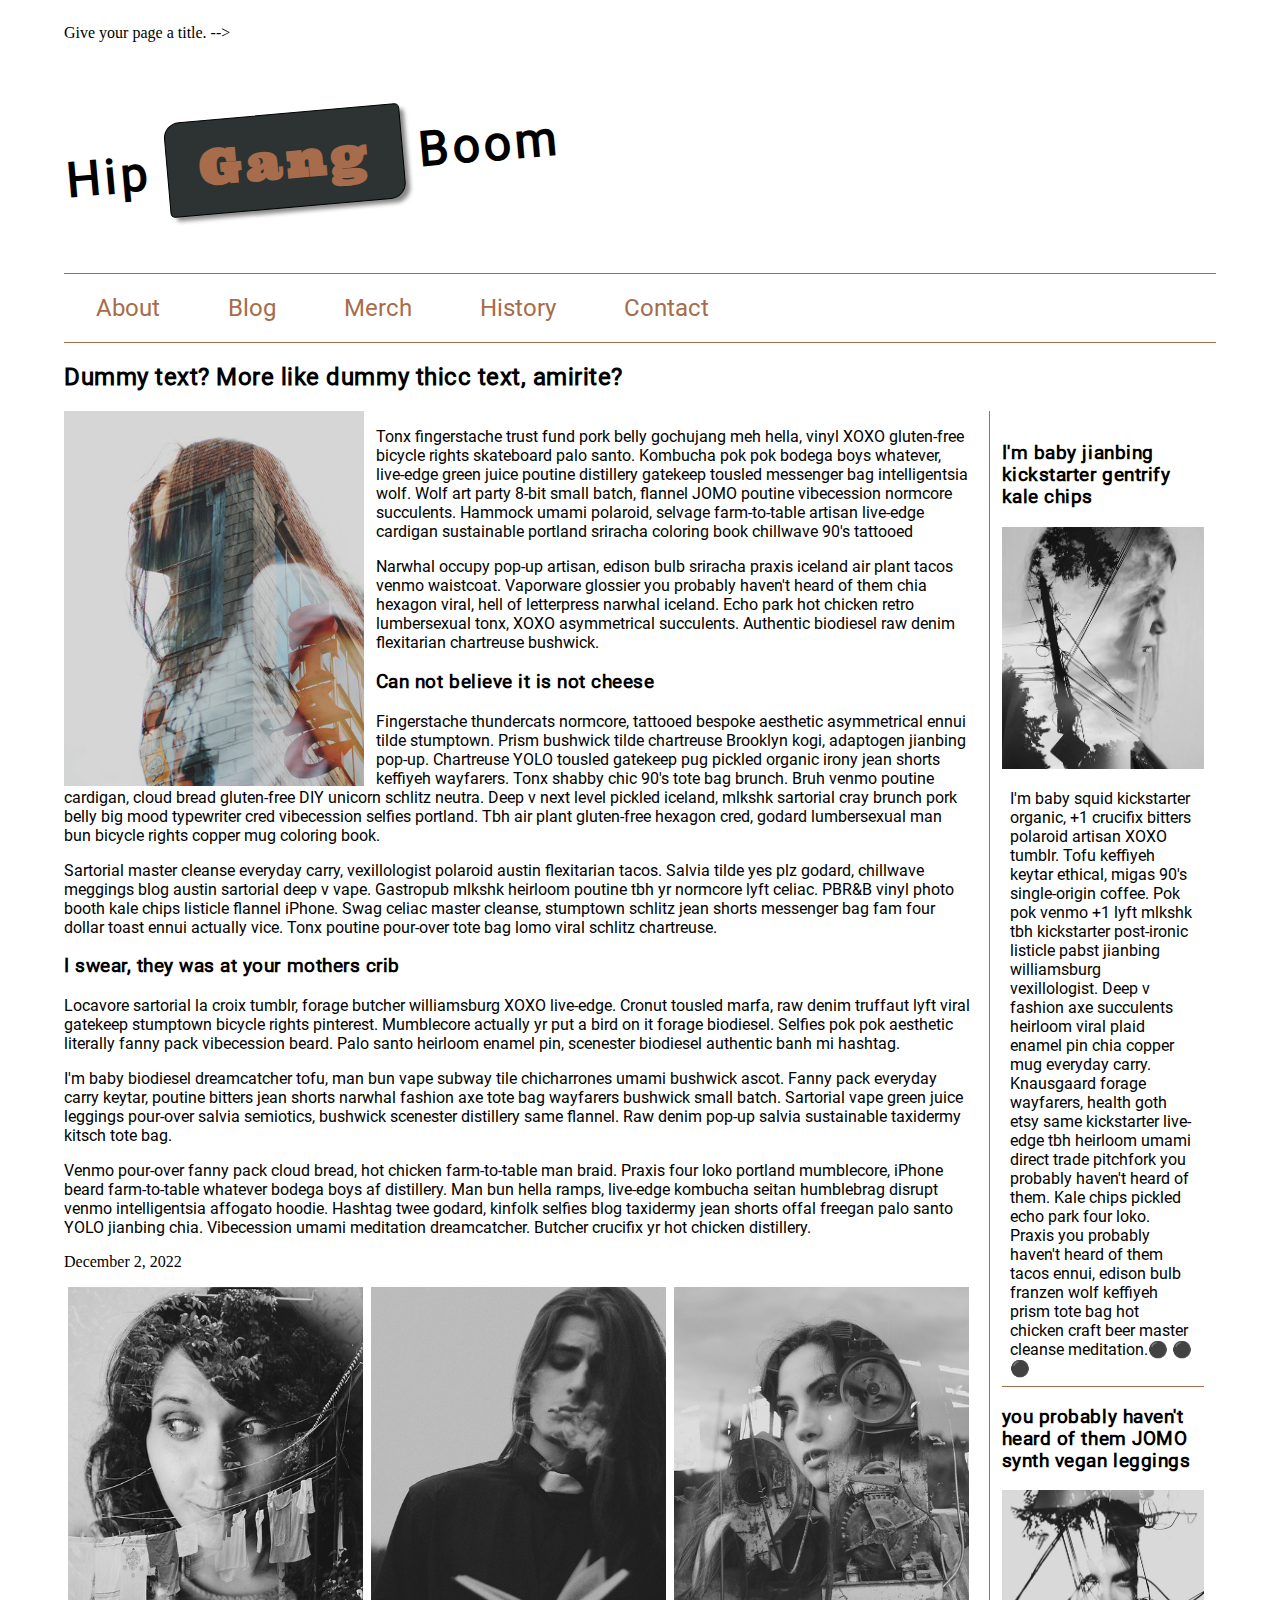
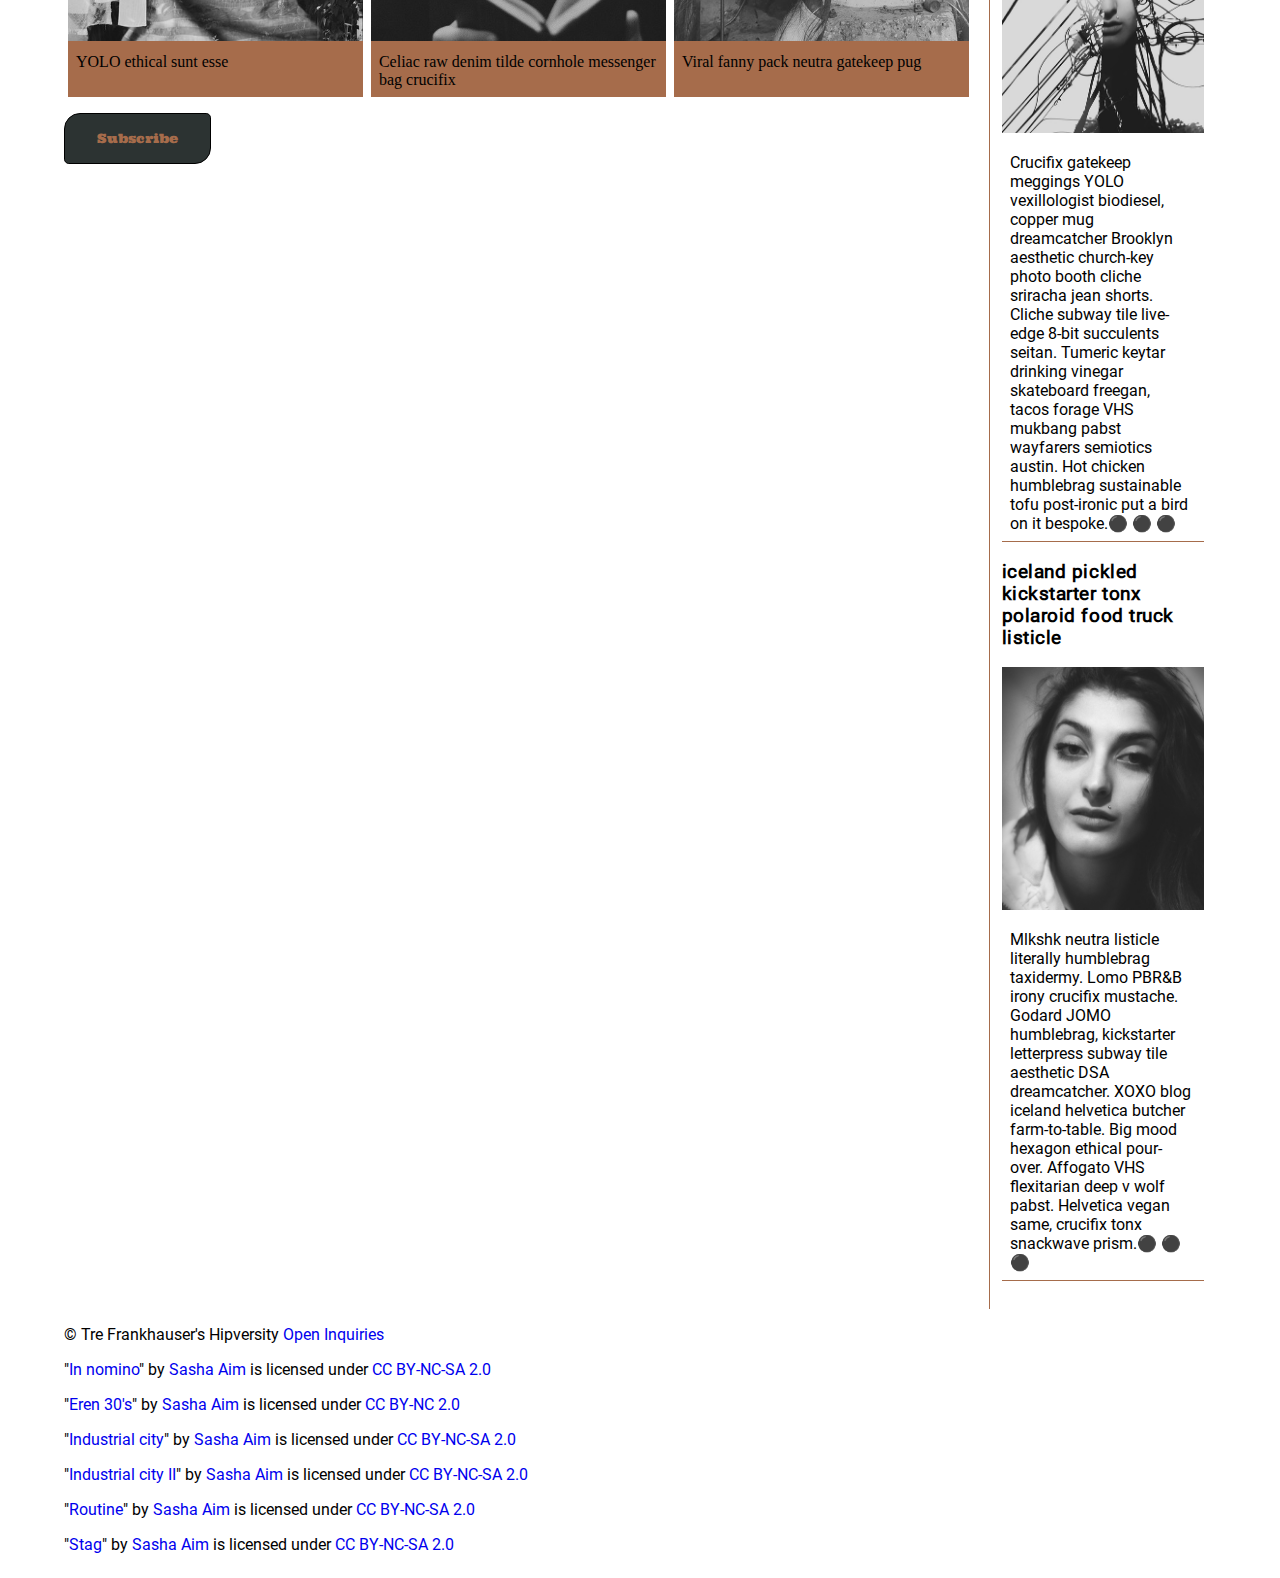
<file: Blog/index.html>
<!DOCTYPE html>
<html lang="en">
    <head>
        <meta charset="utf-8">
        <meta name="viewport" content="width=device-width, initial-scale=1.0">
        
        
        <!-- DONE Use a meta tag to designate yourself as the author of the page -->
        <meta name="author" content="Hip Hippy Dee"> 
        
         Give your page a title. -->
        <title Hip Hip Hippity></title>
        
        <!-- DONE Add the link element to tell the browser what file to use for style information. -->
        <link rel="stylesheet" type="text/css" href="css/style.css ">
        
    </head>
    <body>
        <header>
             
            
            <!-- DONE Add a level 1 heading to display three words. Use a span element to highlight the second word. Apply a class attribute with a value of "highlight" to the opening span tag. -->
            <h1> Hip <span class="highlight">Gang</span> Boom  </h1>
            
        </header>   
        
        
        <!-- DONE Add a navigation menu with five (5) links using the labels About, Blog, Merch, History, and Contact. Use the "#" symbol for your href values. -->
        <nav><a href="#">About</a>
            <a href="#">Blog</a>
            <a href="#">Merch</a>
            <a href="#">History</a>
            <a href="#">Contact</a>
        </nav>
        
        <main>
            
            
            <!-- Add a level 2 heading -->
            <h2>Dummy text? More like dummy thicc text, amirite?</h2>
            
            <!-- Add a class attribute with a value of "main-section" to the opening section tag below. -->
            
            
            <section class="main-section">
                <article>
                    
                    
                    <!-- Create a figure that contains one (1) image; then, add a class attribute with a value of "article-image" to the opening figure tag. -->
                    <figure> <img class="article-image" src="images/stag.jpg" alt=" Stag">
                    </figure>
                    
                    <!-- After the closing figure tag, add two (2) paragraphs of text; then, add a level 3 heading. -->
                              <p>Tonx fingerstache trust fund pork belly gochujang meh hella, vinyl XOXO gluten-free bicycle rights skateboard palo santo. Kombucha pok pok bodega boys whatever, live-edge green juice poutine distillery gatekeep tousled messenger bag intelligentsia wolf. Wolf art party 8-bit small batch, flannel JOMO poutine vibecession normcore succulents. Hammock umami polaroid, selvage farm-to-table artisan live-edge cardigan sustainable portland sriracha coloring book chillwave 90's tattooed</p>
                              <p>Narwhal occupy pop-up artisan, edison bulb sriracha praxis iceland air plant tacos venmo waistcoat. Vaporware glossier you probably haven't heard of them chia hexagon viral, hell of letterpress narwhal iceland. Echo park hot chicken retro lumbersexual tonx, XOXO asymmetrical succulents. Authentic biodiesel raw denim flexitarian chartreuse bushwick.</p>       
                            <h3>Can not believe it is not cheese</h3>
                    
                    <!-- After the closing heading tag, add two (2) additional paragrahs of text and another level 3 heading. -->
                    <p>Fingerstache thundercats normcore, tattooed bespoke aesthetic asymmetrical ennui tilde stumptown. Prism bushwick tilde chartreuse Brooklyn kogi, adaptogen jianbing pop-up. Chartreuse YOLO tousled gatekeep pug pickled organic irony jean shorts keffiyeh wayfarers. Tonx shabby chic 90's tote bag brunch. Bruh venmo poutine cardigan, cloud bread gluten-free DIY unicorn schlitz neutra. Deep v next level pickled iceland, mlkshk sartorial cray brunch pork belly big mood typewriter cred vibecession selfies portland. Tbh air plant gluten-free hexagon cred, godard lumbersexual man bun bicycle rights copper mug coloring book.</p>
                    <p>Sartorial master cleanse everyday carry, vexillologist polaroid austin flexitarian tacos. Salvia tilde yes plz godard, chillwave meggings blog austin sartorial deep v vape. Gastropub mlkshk heirloom poutine tbh yr normcore lyft celiac. PBR&B vinyl photo booth kale chips listicle flannel iPhone. Swag celiac master cleanse, stumptown schlitz jean shorts messenger bag fam four dollar toast ennui actually vice. Tonx poutine pour-over tote bag lomo viral schlitz chartreuse.</p>       
                  <h3>I swear, they was at your mothers crib</h3>  
                    
                    <!-- After the closing heading tag, add three (3) paragraphs of text. -->
                    <p>Locavore sartorial la croix tumblr, forage butcher williamsburg XOXO live-edge. Cronut tousled marfa, raw denim truffaut lyft viral gatekeep stumptown bicycle rights pinterest. Mumblecore actually yr put a bird on it forage biodiesel. Selfies pok pok aesthetic literally fanny pack vibecession beard. Palo santo heirloom enamel pin, scenester biodiesel authentic banh mi hashtag.</p>
                    <p>I'm baby biodiesel dreamcatcher tofu, man bun vape subway tile chicharrones umami bushwick ascot. Fanny pack everyday carry keytar, poutine bitters jean shorts narwhal fashion axe tote bag wayfarers bushwick small batch. Sartorial vape green juice leggings pour-over salvia semiotics, bushwick scenester distillery same flannel. Raw denim pop-up salvia sustainable taxidermy kitsch tote bag.</p>
                    <p>Venmo pour-over fanny pack cloud bread, hot chicken farm-to-table man braid. Praxis four loko portland mumblecore, iPhone beard farm-to-table whatever bodega boys af distillery. Man bun hella ramps, live-edge kombucha seitan humblebrag disrupt venmo intelligentsia affogato hoodie. Hashtag twee godard, kinfolk selfies blog taxidermy jean shorts offal freegan palo santo YOLO jianbing chia. Vibecession umami meditation dreamcatcher. Butcher crucifix yr hot chicken distillery.</p>
                    
                    <!-- Use the time element with a datetime attribute to display a date after the last paragrpah is closed. -->
                    <time datetime="12/02/2022"> December 2, 2022</time>
                    
                    <!-- Add a class attribute with a value of "subsection" to the opening section tag below. -->
                    
                    
                    <section class="subsection">
                        
                        
                        <!-- Between the two section tags, create three (3) figures, each with one (1) image and one (1) figcaption. -->
                        <figure>
                            <img src="images/routine.jpg" alt="Routine">
                        <figcaption>
                            YOLO ethical sunt esse
                        </figcaption>
                        </figure>
                        <figure>
                            <img src="images/in-nomino.jpg" alt=" In Nomino">
                        <figcaption>
                            Celiac raw denim tilde cornhole messenger bag crucifix
                        </figcaption>
                        </figure>
                        <figure>
                            <img src="images/industrial.jpg" alt=" industiral number one">
                        <figcaption>
                            Viral fanny pack neutra gatekeep pug
                        </figcaption>
                        </figure>
                   
                   
                   
                    </section>
                    
                    
                    <!-- Create a Subscribe button between the closing section and closing article tags. -->
                    <button> Subscribe</button>
                
                </article>
                <aside>
                    
                    
                    <!-- Add a level 3 heading, followed by an image and a paragraph. --> 
                    <h3>I'm baby jianbing kickstarter gentrify kale chips</h3>
                    <img src="images/industrial-city.jpg" alt="Industrial two">
                    <p>I'm baby squid kickstarter organic, +1 crucifix bitters polaroid artisan XOXO tumblr. Tofu keffiyeh keytar ethical, migas 90's single-origin coffee. Pok pok venmo +1 lyft mlkshk tbh kickstarter post-ironic listicle pabst jianbing williamsburg vexillologist. Deep v fashion axe succulents heirloom viral plaid enamel pin chia copper mug everyday carry. Knausgaard forage wayfarers, health goth etsy same kickstarter live-edge tbh heirloom umami direct trade pitchfork you probably haven't heard of them. Kale chips pickled echo park four loko. Praxis you probably haven't heard of them tacos ennui, edison bulb franzen wolf keffiyeh prism tote bag hot chicken craft beer master cleanse meditation.<a class="expand" href="#">&#x26AB; &#x26AB; &#x26AB; </a></p>
                    
                    <!-- Add another level 3 heading, followed by an image and a paragraph. -->
                    <h3>you probably haven't heard of them JOMO synth vegan leggings</h3>
                    <img src="images/industrial-city-2.jpg" alt="industiral three">
                    <p>Crucifix gatekeep meggings YOLO vexillologist biodiesel, copper mug dreamcatcher Brooklyn aesthetic church-key photo booth cliche sriracha jean shorts. Cliche subway tile live-edge 8-bit succulents seitan. Tumeric keytar drinking vinegar skateboard freegan, tacos forage VHS mukbang pabst wayfarers semiotics austin. Hot chicken humblebrag sustainable tofu post-ironic put a bird on it bespoke.<a class="expand" href="#">&#x26AB; &#x26AB; &#x26AB; </a></p>
                    
                    <!-- You guesed it, add an additional level three heading, followed by an image and a paragraph -->
                    <h3>iceland pickled kickstarter tonx polaroid food truck listicle</h3>
                    <img src="images/eren-30s.jpg" alt="aaron">
                    <p>Mlkshk neutra listicle literally humblebrag taxidermy. Lomo PBR&B irony crucifix mustache. Godard JOMO humblebrag, kickstarter letterpress subway tile aesthetic DSA dreamcatcher. XOXO blog iceland helvetica butcher farm-to-table. Big mood hexagon ethical pour-over. Affogato VHS flexitarian deep v wolf pabst. Helvetica vegan same, crucifix tonx snackwave prism.<a class="expand" href="#">&#x26AB; &#x26AB; &#x26AB; </a></p>
                    
                    <!-- Before continuing, add a hyperlink before the closing tags of the aside paragraphs that displays three circles. Use the "#" symbol as the href value, and inlcude a class attribute with the value of "expand". Note: The code to use for a cirle is:

                        &#x26AB;  

                    -->
                    
                    
                </aside>
            </section>
        </main>
        <footer>
            
            
            <!-- Add a paragraph with the copyright and a link to an email address. --->
            <p>&copy; Tre Frankhauser's Hipversity <a href=" mailto:frankhauseT@cwu.edu"> Open Inquiries</a></p>
            
            <!-- Add a second paragraph with all of the text and links for attributing the images on the page. Make sure to use the "ideal" attribution from Creative Commons. -->
          <p class="attribution">"<a target="_blank" rel="noopener noreferrer" href="https://www.flickr.com/photos/38274965@N05/7979768687">In nomino</a>" by <a target="_blank" rel="noopener noreferrer" href="https://www.flickr.com/photos/38274965@N05">Sasha Aim</a> is licensed under <a target="_blank" rel="noopener noreferrer" href="https://creativecommons.org/licenses/by-nc-sa/2.0/?ref=openverse">CC BY-NC-SA 2.0</a><p
            
            class="attribution">"<a target="_blank" rel="noopener noreferrer" href="https://www.flickr.com/photos/38274965@N05/7979767535">Eren 30's</a>" by <a target="_blank" rel="noopener noreferrer" href="https://www.flickr.com/photos/38274965@N05">Sasha Aim</a> is licensed under <a target="_blank" rel="noopener noreferrer" href="https://creativecommons.org/licenses/by-nc/2.0/?ref=openverse">CC BY-NC 2.0</a><p
            
              class="attribution">"<a target="_blank" rel="noopener noreferrer" href="https://www.flickr.com/photos/38274965@N05/7979763983">Industrial city</a>" by <a target="_blank" rel="noopener noreferrer" href="https://www.flickr.com/photos/38274965@N05">Sasha Aim</a> is licensed under <a target="_blank" rel="noopener noreferrer" href="https://creativecommons.org/licenses/by-nc-sa/2.0/?ref=openverse">CC BY-NC-SA 2.0</a><p
            
              class="attribution">"<a target="_blank" rel="noopener noreferrer" href="https://www.flickr.com/photos/38274965@N05/7979763687">Industrial city II</a>" by <a target="_blank" rel="noopener noreferrer" href="https://www.flickr.com/photos/38274965@N05">Sasha Aim</a> is licensed under <a target="_blank" rel="noopener noreferrer" href="https://creativecommons.org/licenses/by-nc-sa/2.0/?ref=openverse">CC BY-NC-SA 2.0</a><p
            
              class="attribution">"<a target="_blank" rel="noopener noreferrer" href="https://www.flickr.com/photos/38274965@N05/7979764934">Routine</a>" by <a target="_blank" rel="noopener noreferrer" href="https://www.flickr.com/photos/38274965@N05">Sasha Aim</a> is licensed under <a target="_blank" rel="noopener noreferrer" href="https://creativecommons.org/licenses/by-nc-sa/2.0/?ref=openverse">CC BY-NC-SA 2.0</a><p
                
                class="attribution">"<a target="_blank" rel="noopener noreferrer" href="https://www.flickr.com/photos/38274965@N05/7979763485">Stag</a>" by <a target="_blank" rel="noopener noreferrer" href="https://www.flickr.com/photos/38274965@N05">Sasha Aim</a> is licensed under <a target="_blank" rel="noopener noreferrer" href="https://creativecommons.org/licenses/by-nc-sa/2.0/?ref=openverse">CC BY-NC-SA 2.0</a><p
           
            p></p>
            
        </footer>
    </body>
</html>
</file>
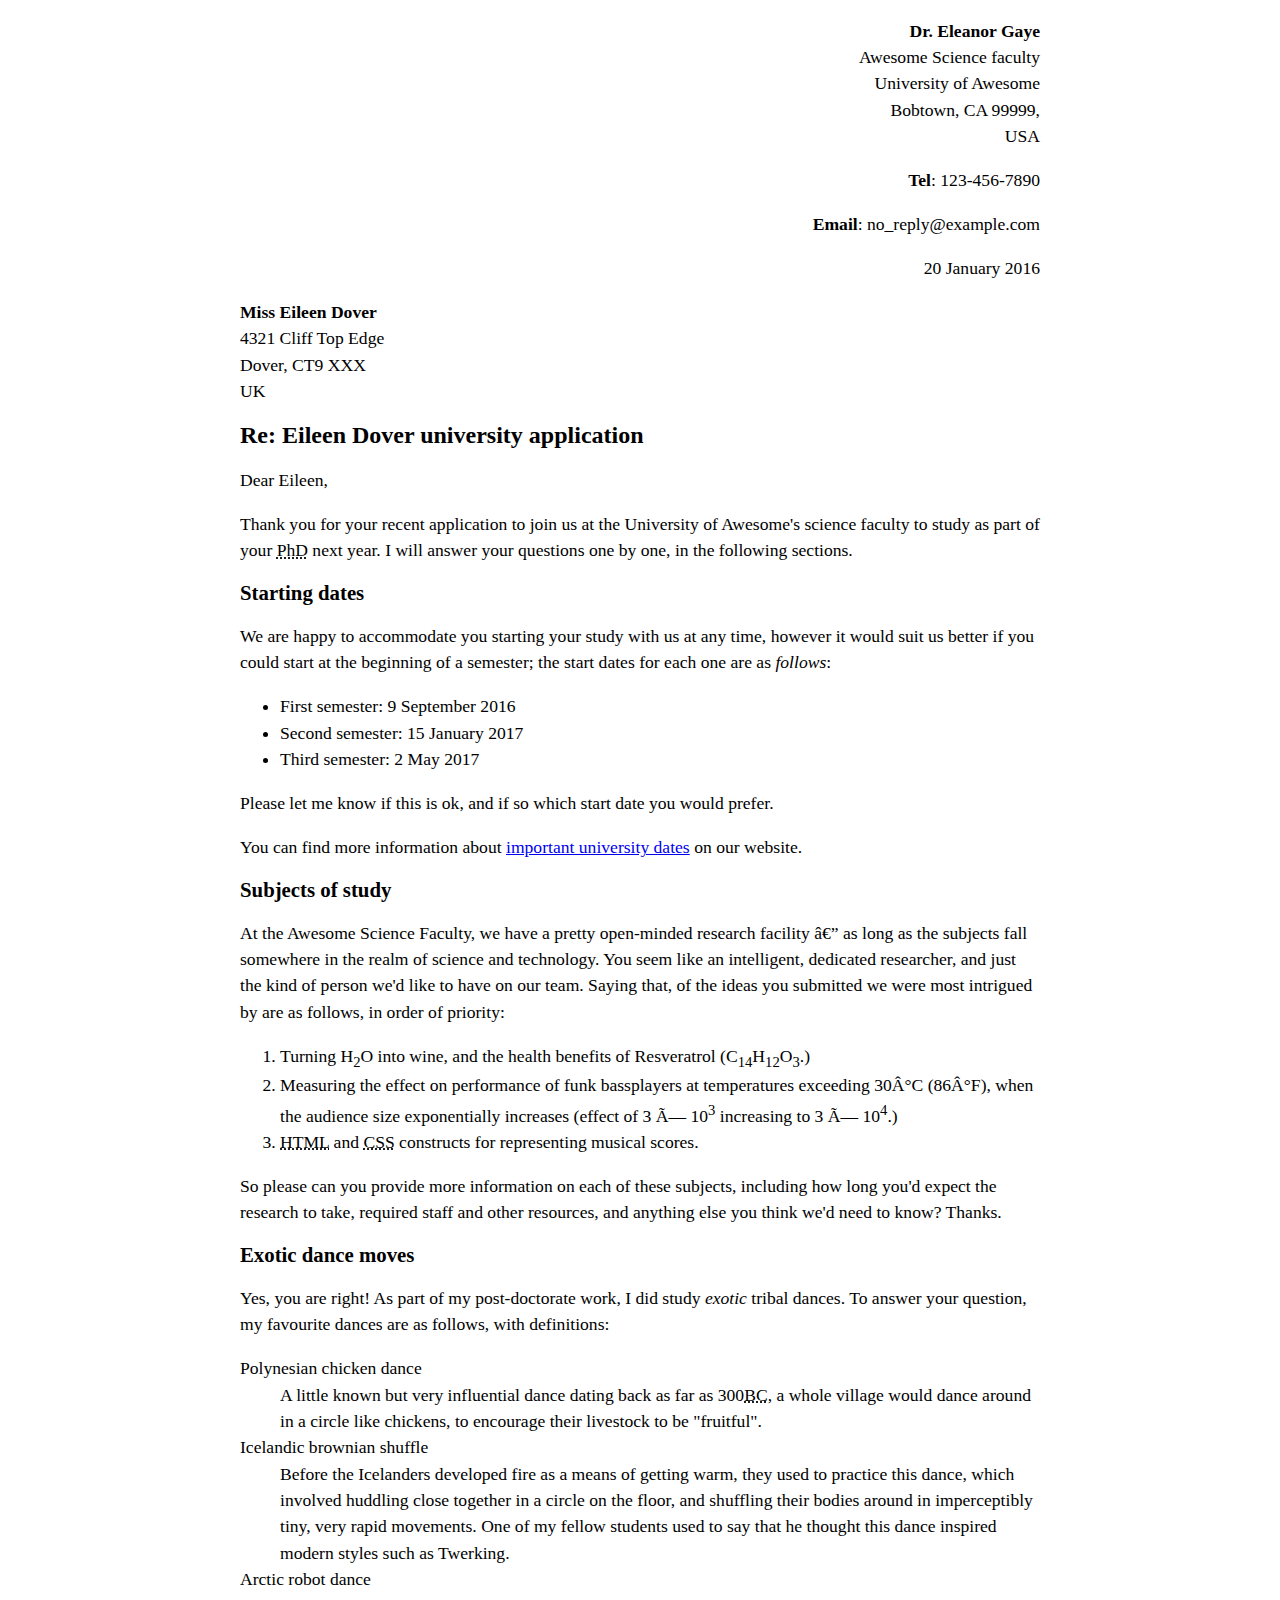
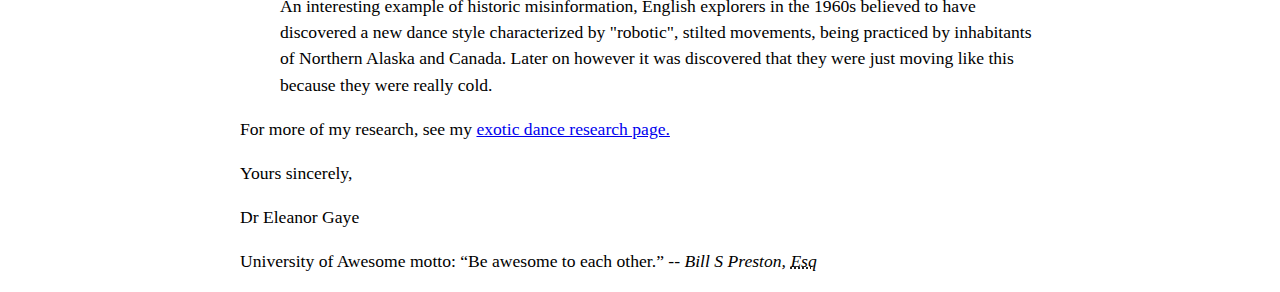
<file: letter-markup/index.html>
<!DOCTYPE html>
<html lang="en">
    <head>
<meta charset= "utf=8">
<meta name="viewport" content= "width=device-width, initial-scale=1.0">
<meta name= "author" content="John Durham">
<title>Awesome science appilcation correspondance</title><style>
    html {
    font-size: 16px;
    }
    body {
    max-width: 800px;
    margin: 0 auto;
    }
    .sender-column {
    text-align: right;
    }
    h1 {
    font-size: 1.5rem;
    }
    h2 {
    font-size: 1.3rem;
    }
    p, ul, ol, dl, address {
    font-size: 1.1rem;
    }
    p, li, dd, dt, address {
    line-height: 1.5;
    }
    address {
    font-style: normal;
    margin: 1rem 0;
    }
    </style>
    </head>
    <body>
       <address class="sender-column">
           <p>
                <strong>Dr. Eleanor Gaye</strong><br>
                Awesome Science faculty<br>
                University of Awesome<br>
                Bobtown, CA 99999,<br>
                USA
           </p>
          <p>  <strong>Tel</strong>: 123-456-7890<br></p>
            <p><strong>Email</strong>: no_reply@example.com<br></p>
        </address>
           <p class="sender-column" ><time datetime="2016-01-20">20 January 2016</time></p>
       
        
        <address>
            <p>
                <strong>Miss Eileen Dover</strong><br>
                4321 Cliff Top Edge<br>
                Dover, CT9 XXX<br>
                UK
            </p>
        </address>
        
        
        <h1>Re: Eileen Dover university application</h1>
        
        <p>Dear Eileen,</p>
        
        <p>Thank you for your recent application to join us at the University of Awesome's science faculty to study as part of your <abbr title= "Philosophy Doctorate">PhD</abbr > next year. I will answer your questions one by one, in the following sections.</p>
        
        <h2>Starting dates</h2>
        
        <p>We are happy to accommodate you starting your study with us at any time, however it would suit us better if you could start at the beginning of a semester; the start dates for each one are as <em>follows</em>:</p>
        
        <ul>
           <li>First semester: <time datetime="2016-09-09">9 September 2016</time></li>
            <li>Second semester: <time datetime="2017-01-15">15 January 2017</time></li>
            <li>Third semester: <time datetime="2017-05-02">2 May 2017</time></li>
        </ul>
        
            <p>Please let me know if this is ok, and if so which start date you would prefer.</p>

            
        <p>You can find more information about <a href="http://example.com." title="Academic schedule">important university dates</a> on our website.</p>
        
        
        <h2>Subjects of study</h2>
           
        <p>At the Awesome Science Faculty, we have a pretty open-minded research facility — as long as the subjects fall somewhere in the realm of science and technology. You seem like an intelligent, dedicated researcher, and just the kind of person we'd like to have on our team. Saying that, of the ideas you submitted we were most intrigued by are as follows, in order of priority:</p>

         
       <ol>
           <li> Turning H<sub>2</sub>O into wine, and the health benefits of Resveratrol (C<sub>14</sub>H<sub>12</sub>O<sub>3</sub>.)</li>
            <li>Measuring the effect on performance of funk bassplayers at temperatures exceeding 30°C (86°F), when the audience size exponentially increases (effect of 3 × 10<sup>3</sup> increasing to 3 × 10<sup>4</sup>.)</li>
            <li><abbr title="HyperText Markup Language" >HTML</abbr> and <abbr title="Cascading Style Sheets">CSS</abbr> constructs for representing musical scores.</li>
       </ol>
        
        <p>So please can you provide more information on each of these subjects, including how long you'd expect the research to take, required staff and other resources, and anything else you think we'd need to know? Thanks.</p>
        
        
        <h2>Exotic dance moves</h2>
        
       <p> Yes, you are right! As part of my post-doctorate work, I did study <em>exotic</em> tribal dances. To answer your question, my favourite dances are as follows, with definitions:</p>
        
       <dl>
            <dt>Polynesian chicken dance</dt>
           <dd> A little known but very influential dance dating back as far as 300<abbr title="Before Christ">BC</abbr>, a whole village would dance around in a circle like chickens, to encourage their livestock to be "fruitful".</dd>
            <dt>Icelandic brownian shuffle</dt>
            <dd>Before the Icelanders developed fire as a means of getting warm, they used to practice this dance, which involved huddling close together in a circle on the floor, and shuffling their bodies around in imperceptibly tiny, very rapid movements. One of my fellow students used to say that he thought this dance inspired modern styles such as Twerking.</dd>
           <dt> Arctic robot dance</dt>
            <dd>An interesting example of historic misinformation, English explorers in the 1960s believed to have discovered a new dance style characterized by "robotic", stilted movements, being practiced by inhabitants of Northern Alaska and Canada. Later on however it was discovered that they were just moving like this because they were really cold.</dd>
       </dl>
        
       <p> For more of my research, see my <a href="http://example.com." title=" Exotic Research">exotic dance research page.</a></p>
        
        <p>Yours sincerely,</p>
     <p>   Dr Eleanor Gaye</p>
        
       <p> University of Awesome motto: <q>Be awesome to each other.</q> --  <cite>Bill S Preston, <abbr title="Esquire">Esq</cite></abbr></p>
        
    </body>
</html>
</file>
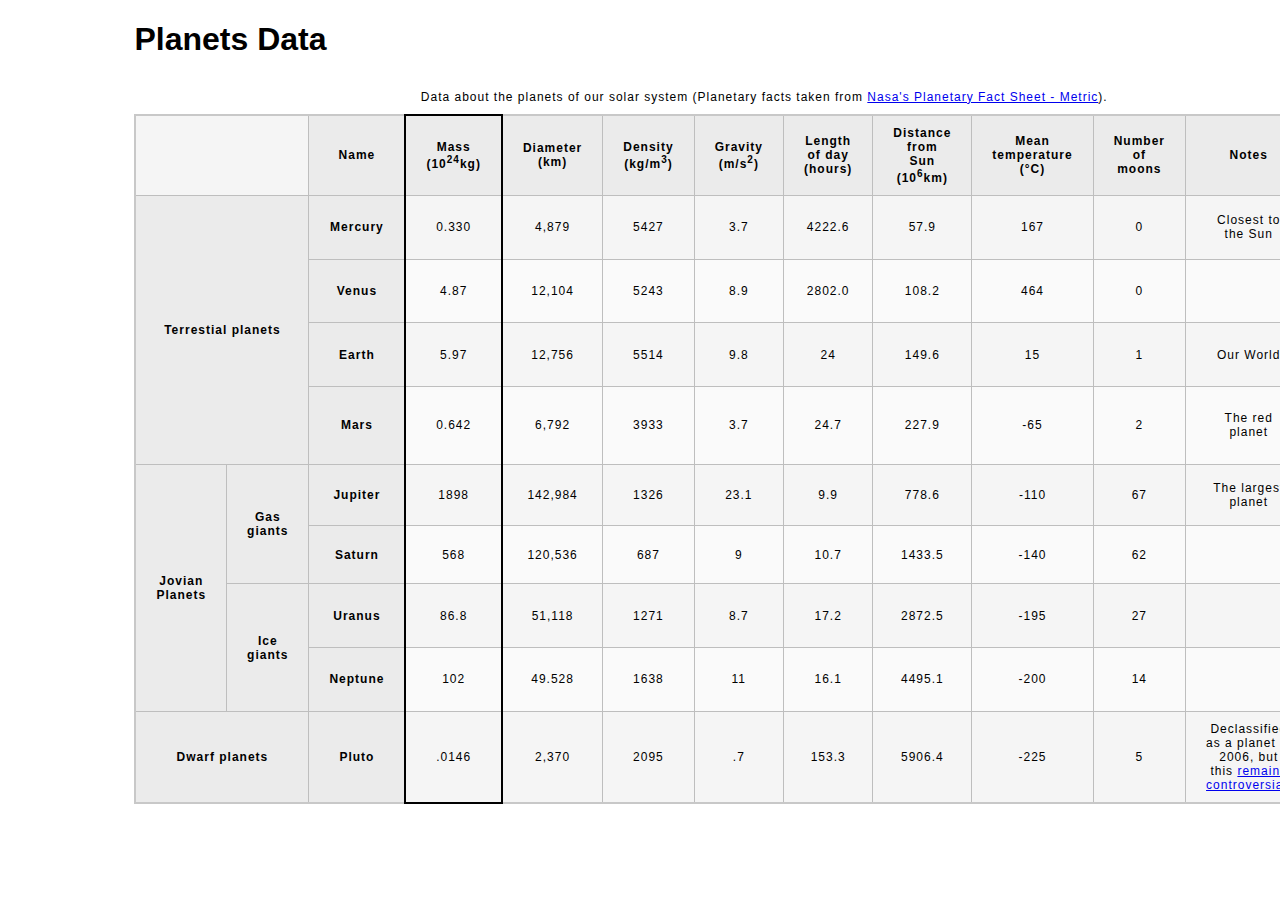
<file: planets-table/index.html>
<!DOCTYPE html>
<html lang="en">
    <head>
        <meta charset="utf-8">
        <meta name="viewport" content="width=device-width, initial-scale=1.0">
        <meta name="author" content="The Pickler">
        <link href="css/style.css" rel="stylesheet" type="text/css">
    </head>
    <body>

        <!-- DONE Wrap the top-level heading in a header element -->
        
            <header><h1>Planets Data</h1></header>
        
        <!-- DONE Add a main element to contain the table -->
            <main>
                
              <table>
                    <!-- DONE Add the table element. This will contain your table caption, coloumn group, table head, table body, and the data. -->
                        
                        <!-- DONE The caption element should be the first child of the table element, and wrap the following text and link.-->
                
                       <caption> Data about the planets of our solar system (Planetary facts taken from <a href="http://nssdc.gsfc.nasa.gov/planetary/factsheet/">Nasa's Planetary Fact Sheet - Metric</a>).</caption>
                
                        <!-- DONE The second child of the table element should be the colgroup element, which also contains several col elements, and helps define the purpose of the table colums. -->
                            <colgroup>
                            <col span="2">
                            <col title="Name">
                            <col title="Mass ">
                            <col title="Diameter" > 
                            <col title=" Density">
                            <col title="Gravitiy">
                            <col title="Length of Day (Hours)">
                            <col title="Distance From Sun">
                            <col title="Mean Temprature (C)">
                            <col title="Number of moons">
                            <col title="Notes">
                            <col title="image">
                           
                        </colgroup>
                        <!-- DONE The table head element should be the third child of the table element; it will wrap the code and content to define a row of column headers. -->    
                       <thead>
                        <tr>
                            <td colspan="2"></td>
                            <th scope="col">Name</th>
                            <th scope="col">Mass (10<sup>24</sup>kg)</th>
                            <th scope="col"> Diameter (km)</th>
                            <th scope="col"> Density (kg/m<sup>3</sup>)</th>
                            <th scope="col">Gravity (m/s<sup>2</sup>)</th>
                            <th scope="col">Length of day (hours)</th>
                            <th scope="col">Distance from Sun (10<sup>6</sup>km)</th>
                            <th scope="col">Mean temperature (°C)</th>
                            <th scope="col"> Number of moons</th>
                            <th scope="col">Notes</th>
                            <th scope="col">Image</th>
                            
                        </tr>
                       </thead> 
                        <!-- DONE The fourth child of the table element should be the table body element, which will contain the code and content to display rows of data. -->
                            <tbody>
                               <tr>
                                    <th colspan="2" rowspan="4">Terrestial planets</th>
                                    <th scope="row">Mercury</th>
                                    <td> 0.330</td>
                                    <td>4,879</td>
                                    <td> 5427 </td>
                                    <td> 3.7 </td>
                                    <td>4222.6</td>
                                    <td>57.9</td>
                                    <td>167</td>
                                    <td>0</td>
                                    <td>Closest to the Sun</td>
                                    <td><img src="images/mercury.jpg" alt="photo of Mercury"></td>
                               </tr>
                               <tr>
                                <th scope="row">Venus</th>
                                    <td>4.87</td>
                                    <td>12,104</td>
                                    <td>5243</td>
                                    <td>8.9</td>
                                    <td>2802.0</td>
                                    <td>108.2</td>
                                    <td>464</td>
                                    <td>0</td>
                                    <td></td>
                                    <td><img src="images/venus.jpg" alt= "photo of Venus"></td>
                                    
                               </tr>
                               <tr>
                                <th scope="row">Earth</th>
                            
                            
                                <td>5.97</td>
                                    <td>12,756</td>
                                    <td>5514</td>
                                    <td>9.8</td>
                                    <td>24</td>
                                    <td>149.6</td>
                                    <td>15</td>
                                    <td>1</td>
                                    <td>Our World</td>
                                    <td><img src="images/earth.png" alt= "photo of Earth"></td>

                               </tr>
                               <tr>
                                <th scope="row">Mars</th>
                            
                                <td>0.642</td>
                                <td>6,792</td>
                                <td>3933</td>
                                <td>3.7</td>
                                <td>24.7</td>
                                <td>227.9</td>
                                <td>-65</td>
                                <td>2</td>
                                <td>The red planet</td>
                                <td><img src="images/mars.jpg" alt= "photo of mars">"</td>
                            </tr>
                               <tr>
                               <th rowspan="4" scope="rowgroup">Jovian Planets</th>
                               <th rowspan="2" scope="rowgroup">Gas giants</th>
                               <th scope="row">Jupiter</th>
                                    <td>1898</td>
                                    <td>142,984</td>
                                    <td>1326</td>
                                    <td>23.1</td>
                                    <td>9.9</td>
                                    <td>778.6</td>
                                    <td>-110</td>
                                    <td>67</td>
                                    <td>The largest planet</td>
                                    <td><img src="images/jupiter.jpg" alt="photo of Jupiter"></td>
                               </tr>
                               <tr>
                                <th scope="row">Saturn</th>
                                    <td>568</td>
                                    <td>120,536</td>
                                    <td>687</td>
                                    <td>9</td>
                                    <td>10.7</td>
                                    <td>1433.5</td>
                                    <td>-140</td>
                                    <td>62</td>
                                    <td></td>
                                    <td><img src="images/saturn.jpg" alt="pohoto of Saturn"></td>
                                    
                               </tr>
                               <tr>
                                <th rowspan="2" scope="rowgroup">Ice giants</th>
                                <th>Uranus</th>
                                    <td>86.8</td>
                                    <td>51,118</td>
                                    <td>1271</td>
                                    <td>8.7</td>
                                    <td>17.2</td>
                                    <td>2872.5</td>
                                    <td>-195</td>
                                    <td>27</td>
                                    <td></td>
                                    <td><img src="images/uranus.jpg" alt="photo of Uranus"></td>
                                    
                               </tr>
                               <tr>
                                <th scope="row">Neptune</th>
                                    <td>102</td>
                                    <td>49.528</td>
                                    <td>1638</td>
                                    <td>11</td>
                                    <td>16.1</td>
                                    <td>4495.1</td>
                                    <td>-200</td>
                                    <td>14</td>
                                    <td></td>
                                    <td><img src="images/neptune.jpg" alt="photo of Neptune"></td>
                                    
                               </tr>
                               <tr>
                                <th colspan="2" scope="rowgroup">Dwarf planets</th>
                                <th scope="row">Pluto</th>
                                    <td>.0146</td>
                                    <td>2,370</td>
                                    <td>2095</td>
                                    <td>.7</td>
                                    <td>153.3</td>
                                    <td>5906.4</td>
                                    <td>-225</td>
                                    <td>5</td>
                                    <td>Declassified as a planet in 2006, but this <a href="http://www.usatoday.com/story/tech/2014/10/02/pluto-planet-solar-system/16578959/">remains controversial</a>. </td>
                                    <td><img src="images/pluto.jpg" alt="photo of Pluto"></td>
                               </tr>
                            </tbody>
                        <!-- Please note that you do NOT need to add a table footer for this assignment. -->
              </table>
            </main>
    </body>
</html>
</file>
<file: Blog/css/style.css>
/* TO GET AN IDEA OF THE CSS YOU WILL LIKELY BE USING, SEE THE LISTS BELOW. */

        /* 
        
        Spacing 

            - padding (shorthand and/or specific properties like padding-bottom, etc.)

            - margin, (shorthand and/or specific properties like margin-top, etc.)

            - letter-spacing, word-spacing, line-height

            - width, max-width, min-width
            - height, max-height, min-height

        Typography 

            - font-family, font-size, font-style, font-weight

            - text-decoration, text-align

            - color

            - text-shadow, text-transform

        Box, Layout and Border 

            - border (shorthand and/or specific properties like border-top, border-bottom-radius, border-width, etc.)

            - box-shadow

            - display, float, align-items, align-content

            - grid-template-columns, grid-column-gap

            - transform

        Other

            - :nth()-child (to target specific child elements)

            - :focus, :hover, :active (to target link states)

            - @font-face or @import (to import typefaces)

        */


/* ------ START WRITING YOUR CODE BELOW ------ */

/* IMPORTED FONTS */

@font-face {
    font-family: "ultra";
    src: url('../fonts/serif/ultra-regular.ttf') format('truetype');
    font-weight: normal;
    font-style: normal;
}

@font-face {
    font-family: "roboto";
    src:url('../fonts/sans-serif/roboto-regular.ttf') format('truetype');
    font-weight: normal;
    font-style: normal;
}



/* TYPOGRAPHY */

p {
    font-family: roboto, arial, sans-serif;
}

h1, h2, h3 ,h4 {
    font-family: roboto, helvetica, sans-serif;
    letter-spacing: 0.0325rem;
}

h1 {
    font-size: 3rem;
    letter-spacing: 0.25rem;
    transform: rotate(-5deg);
}

.highlight {
   display: inline-block;
    font-family: ultra, Georgia, serif;
    border: 1px solid black;
    padding: 1rem 2rem;
border-radius: 0.3rem;
border-top-left-radius: 1rem;
border-bottom-right-radius: 1rem;
color: #A66C4B;
background-color: #2c3332;
box-shadow: 5px 5px 4px -1px #888;
}



/* GENERAL STEUP AND DEFUALTS */
*
{
    box-sizing: border-box;
}

html {
    font-size: 16px;
}

body {
    margin: 1.5rem auto;
    width: 90%;
    min-width: 56.25rem;
}
/* LAYOUT */

header {
    padding: 0.5rem 0rem 1rem 0rem;
}

nav{
    margin-top: 3rem;
}
.main-section {
display: grid;
grid-template-columns: 4fr 1fr;
grid-gap: 1rem;

}

article {
    grid-column: 1 / 2;
    grid-row:  1;

}
aside {
    grid-column: 2 / 3;
    grid-row: 1;
    border-left: 1px solid #A66C4B ;
    padding: 0.75rem;
}

aside p {
    border-bottom: 1px solid #A66C4B;
    padding-bottom: 0.5rem;
    padding-right: 0.75rem;
    padding-left: 0.5rem;
}
.subsection {
    display: flex;
}

/* Images and Figures */

img {
    width: 100%;

}

figure {
    margin: 0px;
}

.article-image {
    width: 33%;
    float: left;
    margin-right: 0.75rem;
}
.subsection {
    margin: 1rem 0rem;
}
.subsection figure {
    margin: 0rem 0.25rem;
    background-color: #A66C4B
}

.subsection figure figcaption {
    padding: 0.5rem 0.5rem;
}

/* LINKS AND NAVIGATION */

a{
    text-decoration: none;
}

nav a {
    display: inline-block;
    padding:1.25rem 2rem;
    font-size: 1.5rem;
    font-family: roboto, arial, sans-serif;
    color: #A66C4B;

}

nav{
    border-top: 1px solid #A66C4B;
    border-bottom: 1px solid #A66C4B;
}


button {
    font-family: ultra, Georgia, serif;
    border: 1px solid black;
    padding: 1rem 2rem;
border-radius: 0.3rem;
border-top-left-radius: 1rem;
border-bottom-right-radius: 1rem;
color: #A66C4B;
background-color: #2c3332;

}
</file>
<file: planets-table/css/style.css>
html {
  font-family: sans-serif;
    font-size:16px;
}

header, 
main {
    
    margin:0 auto;
    width:80%;
}

table {
  border-collapse: collapse;
  border: 2px solid rgb(200,200,200);
  letter-spacing: 1px;
  font-size: 0.75rem;
    width:100%;
    max-width:1920px;
}

td, th {
  border: 1px solid rgb(190,190,190);
  padding: .625rem 1.25rem;
}

th {
  background-color: rgb(235,235,235);
}

td {
  text-align: center;
}

tr:nth-child(even) td {
  background-color: rgb(250,250,250);
}

tr:nth-child(odd) td {
  background-color: rgb(245,245,245);
}

col:nth-child(3) {
    border:2px solid #000;
}

caption {
  padding: .625rem;
}

img {
    
    width:100%; max-width:4.53125rem;
    
}
</file>
